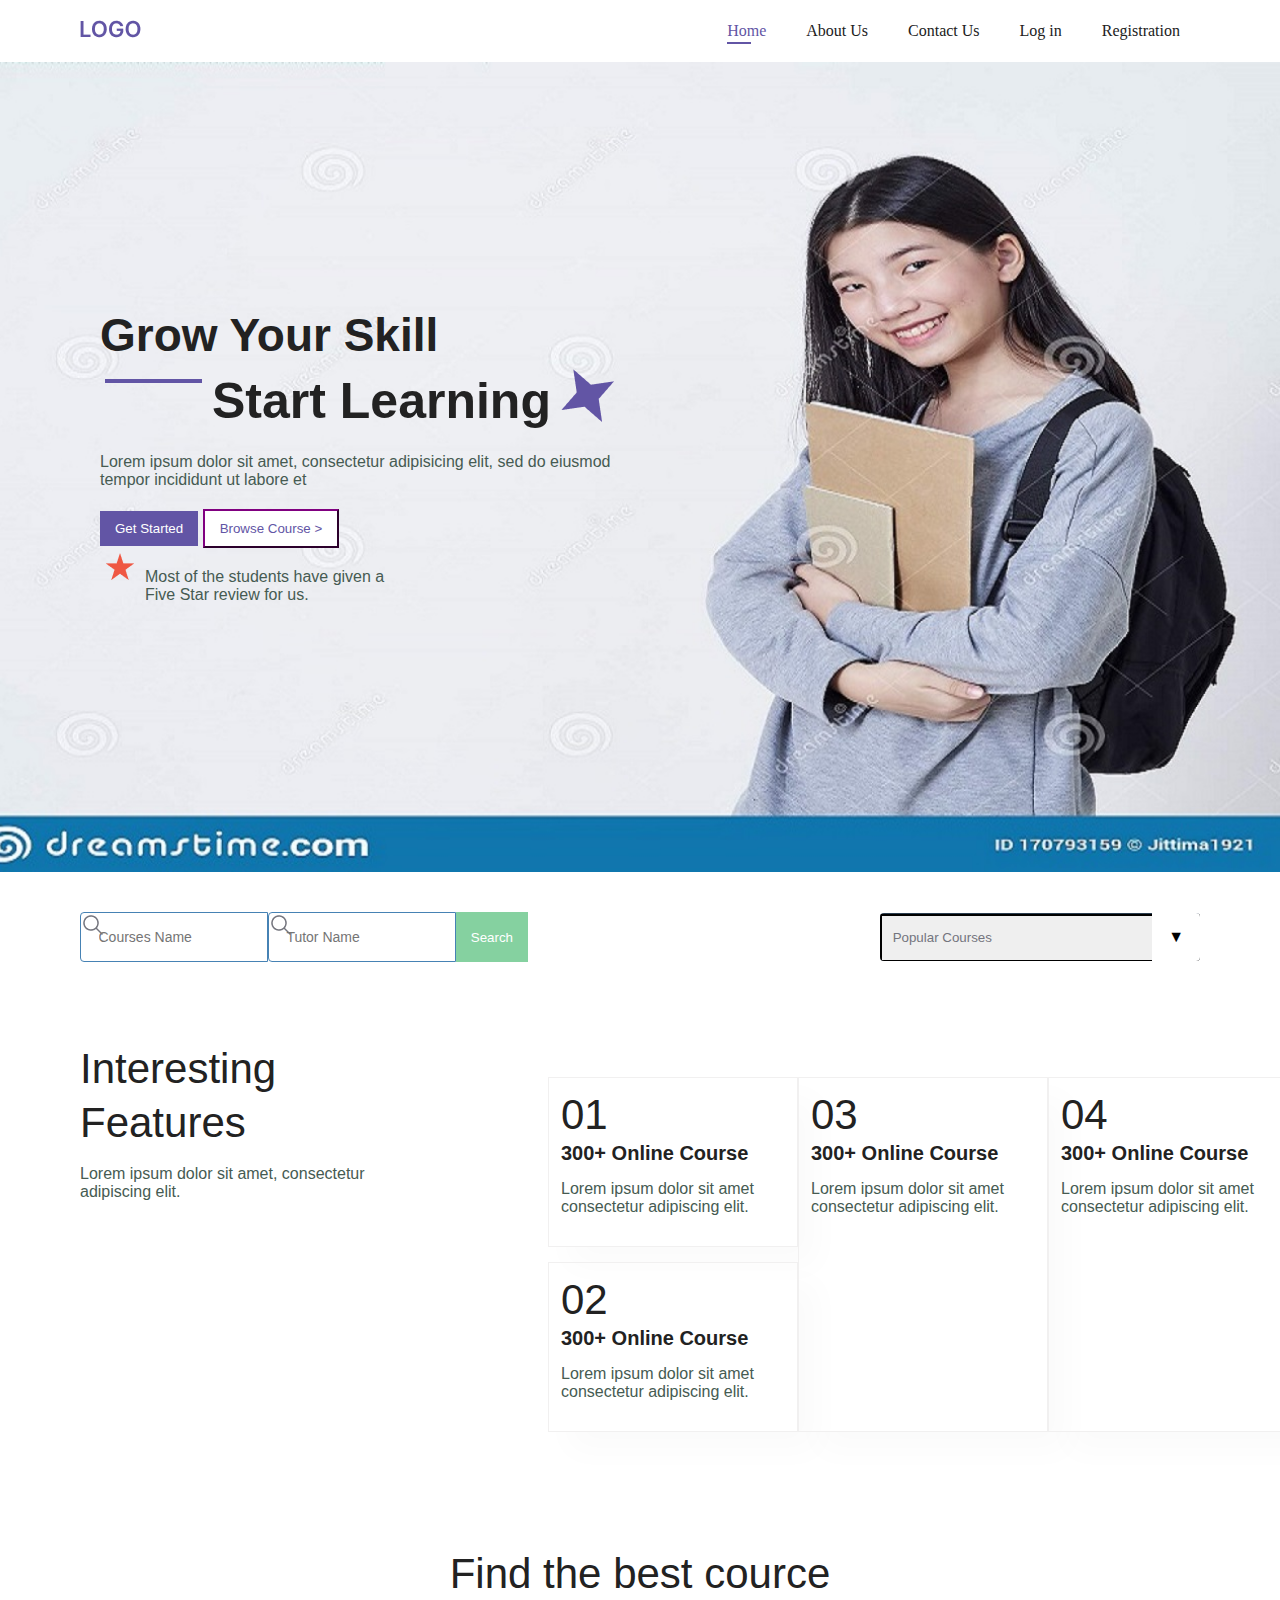
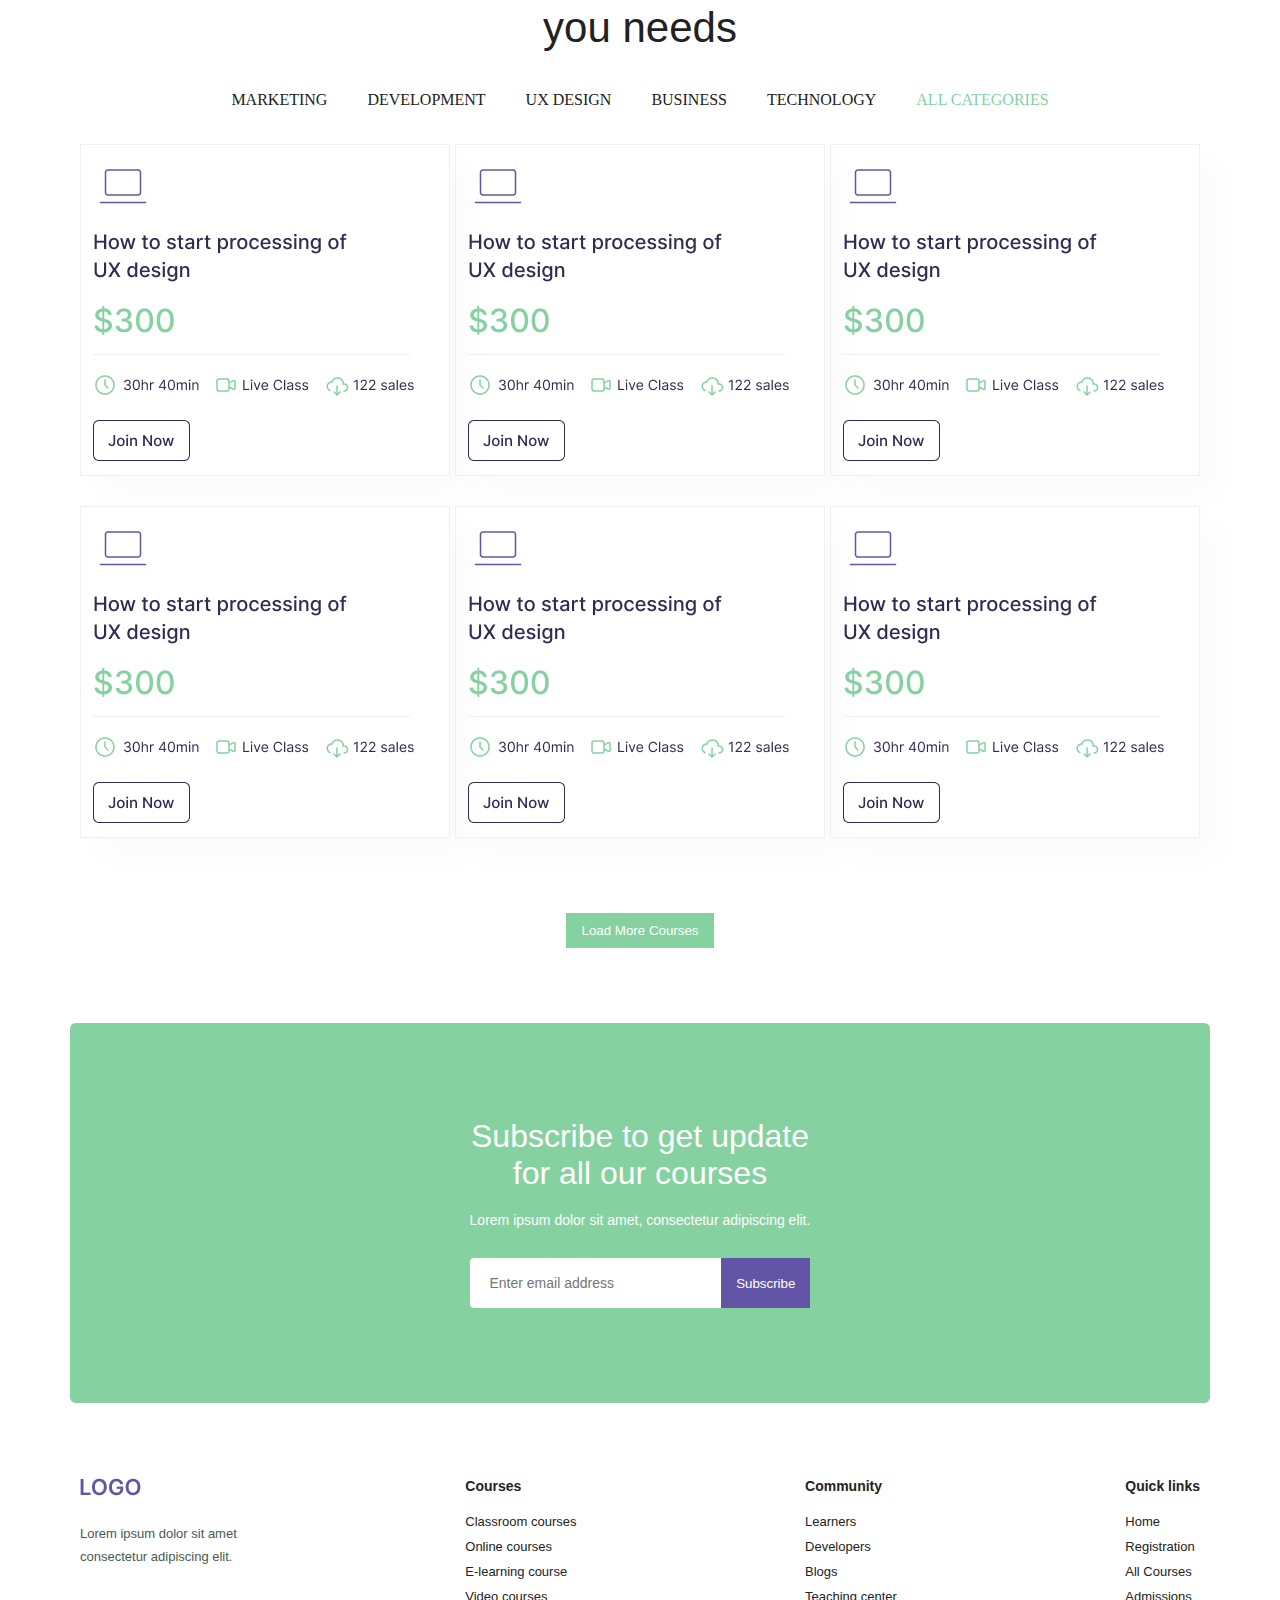
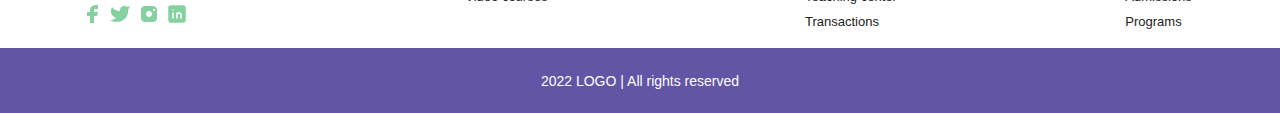
<file: index.html>
<!DOCTYPE html>
<html>
<head>
	<title>Elearning Website</title>
	<link rel="stylesheet" type="text/css" href="style.css">
</head>

<body>
	<section id="header">
		<a href="image/LOGO.png"><img src="image/LOGO.png" class="logo" alt=""></a>
		<div>
			<ul id="navbar">
				<li><a class="active" href="index.html">Home</a></li>
				<li><a href="about.html">About Us</a></li>
				<li><a href="contact.html">Contact Us</a></li>
				<li><a href="login.html">Log in</a></li>
				<li><a href="signup.html">Registration</a></li>
			</ul>
		</div>
	</section>

	<section id="hero">
		<div class="a"><h2>Grow Your Skill</h2></div>
		<div id="container">
			<div><a href="image/rectangle4.png"><img src="image/rectangle4.png" alt=""></a></div>
            <div><h1>Start Learning</h1></div>
            <div><a href="image/starblue.png"><img src="image/starblue.png" alt=""></a></div>
		</div>
		<div id="c">
			<p>Lorem ipsum dolor sit amet, consectetur adipisicing elit, sed do eiusmod tempor incididunt ut labore et</p>
		</div>
		<div class="d">
			<button id="button1">Get Started</button>
		    <button id="button2">Browse Course ></button>
		</div>
		<div id="container">
			<div><a href="image/star.png">
		    <img src="image/star.png" alt="star"></a></div>
		    <div id="x"><p>Most of the students have given a Five Star review for us.</p></div>
		</div>
	</section>

	<section id="third" class="section-p1">
		<div class="form1">
			    <input type="text" placeholder="Courses Name">
			    <input type="text" placeholder="Tutor Name"> 
			    <button id="button3">Search</button>
		</div>
		 <div class="select">
			   <select name="slct" id="slct">
			    	    <option>Popular Courses</option>
                        <option value="1">JavaScript</option>
                        <option value="2">HTML</option>
                        <option value="3">CSS</option>
                </select>
        </div>
	</section>

	<section id="feature1" class="section-p1">
		<div class="feat">
			<h3>Interesting Features</h3>
			<p>Lorem ipsum dolor sit amet, consectetur adipiscing elit.</p>
		</div>
		<div class="tbl">
		   <div> <div class="matrix">
		    	<div class="count"><h3>01</h3></div>
			    <div class="discription">
				    <h4>300+ Online Course</h4>
				    <p>Lorem ipsum dolor sit amet consectetur adipiscing elit.</p>
			    </div>
		    </div>
		    <div class="matrix">
		    	<div class="count">	<h3>02</h3></div>
			    <div class="discription">
				    <h4>300+ Online Course</h4>
				    <p>Lorem ipsum dolor sit amet consectetur adipiscing elit.</p>
			    </div>
		    </div>
		</div>
		<div class="matrix">
		    	<div class="count">	<h3>03</h3></div>
			    <div class="discription">
				    <h4>300+ Online Course</h4>
				    <p>Lorem ipsum dolor sit amet consectetur adipiscing elit.</p>
			    </div>
		    </div>
		    <div class="matrix">
		    	<div class="count">	<h3>04</h3></div>
			    <div class="discription">
				    <h4>300+ Online Course</h4>
				    <p>Lorem ipsum dolor sit amet consectetur adipiscing elit.</p>
			    </div>
		    </div>

		</div>
	</section>

	<section id="courses1" class="section-p1">
		<div class="cc"><h3>Find the best cource</h3></div>
		<div class="cc"><h3>you needs</h3></div>
		<br>
		<br>
		<div>
			<ul id="navbar2" >
				<li><a href="#">MARKETING</a></li>
				<li><a href="#">DEVELOPMENT</a></li>
				<li><a href="#">UX DESIGN</a></li>
				<li><a href="#">BUSINESS</a></li>
				<li><a href="#">TECHNOLOGY</a></li>
				<li><a class="active" href="#">ALL CATEGORIES</a></li>
			</ul>
		</div>
		<div class="pro-container">
			<div class="pro">
				<img src="image/course.png" alt="">
			</div>
			<div class="pro">
				<img src="image/course.png" alt="">
			</div>
			<div class="pro">
				<img src="image/course.png" alt="">
			</div>
			<div class="pro">
				<img src="image/course.png" alt="">
			</div>
			<div class="pro">
				<img src="image/course.png" alt="">
			</div>
			<div class="pro">
				<img src="image/course.png" alt="">
			</div>
		</div>
		<div class="morebtn"><button id="button3">Load More Courses</button></div>
	</section>

	<section id="video">
		
	</section>

	<section id="subscriber">
		<div class="newstext">
			<h4>Subscribe to get update</h4>
             <h4>for all our courses</h4>
             <p>Lorem ipsum dolor sit amet, consectetur adipiscing elit.</p>
             <div class="form">
			    <input type="text" placeholder="Enter email address"> 
			    <button id="button1">Subscribe</button>
			 </div>
		</div>
	</section>

	<footer class="section-p1">
		<div class="col">
			<img class="logo" src="image/LOGO.png" alt="">
			<p>Lorem ipsum dolor sit amet</p>
			<p>consectetur adipiscing elit.</p>
			<div class="icon">
				<img src="image/fb.png" alt="">
				<img src="image/twitter.png" alt="">
				<img src="image/insta.png" alt="">
				<img src="image/linkedin.png" alt="">
			</div>
		</div>
		<div class="col">
			<h4>Courses</h4>
			<a href="#">Classroom courses</a>
			<a href="#">Online courses</a>
			<a href="#">E-learning course</a>
			<a href="#">Video courses</a>
		</div>
		<div class="col">
			<h4>Community</h4>
			<a href="#">Learners</a>
			<a href="#">Developers</a>
			<a href="#">Blogs</a>
			<a href="#">Teaching center</a>
			<a href="#">Transactions</a>
		</div>
		<div class="col">
			<h4>Quick links</h4>
			<a href="#">Home</a>
			<a href="#">Registration</a>
			<a href="#">All Courses</a>
			<a href="#">Admissions</a>
			<a href="#">Programs</a>
		</div>

		<div class="copyright">
			<p>2022 LOGO | All rights reserved</p>
		</div>
	</footer>

	<script type="text/javascript"></script>
</body>
</html>
</file>
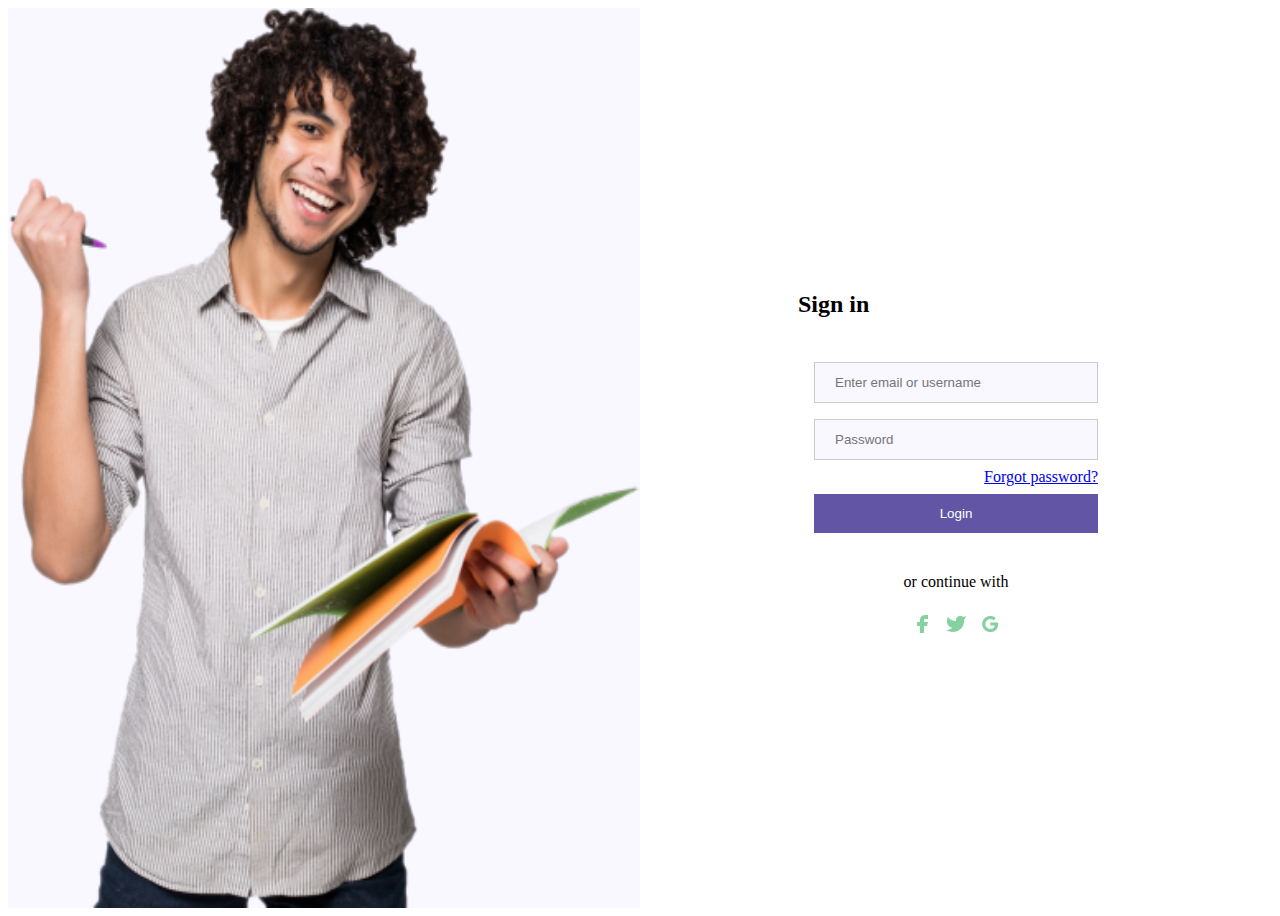
<file: login.html>
<!DOCTYPE html>
<html>
<head>
	<meta charset="utf-8">
	<meta name="viewport" content="width=device-width, initial-scale=1">
	<title>Login Page</title>
	<link rel="stylesheet" type="text/css" href="style2.css">
</head>
<body>
	<section>
		<div class="imgBox">
			<a href="image/hero2.png"><img src="image/hero2.png" alt=""></a>
		</div>
		<div class="contentBox">
			<div class="formBox">
				<h2>Sign in</h2>
				<!-- Forms -->
                    <form>
        	           <div class="container1">
                            <input type="text" placeholder="Enter email or username" name="uname" required>
                            <input type="password" placeholder="Password" name="psw" required>
        	            <div class="c">
        	            	<a href="#">Forgot password?</a>
        	            </div>
        	                <input type="button" class="button" value="Login">
        	           </div>
        	            <div class="center">
        	            	<p>or continue with</p>
        	            </div>
        	            <div class="container3">
        	            	<div><a href="image/fb.png"><img src="image/fb.png" alt=""></a></div>
        	            	<div><a href="image/twitter.png"><img src="image/twitter.png" alt=""></a></div>
        	            	<div><a href="image/google.png"><img src="image/google.png" alt=""></a></div>
        	            </div>

            <div>
						
					</div>

				</form>
			</div>
			
		</div>
	</section>
</body>
</html>
</file>
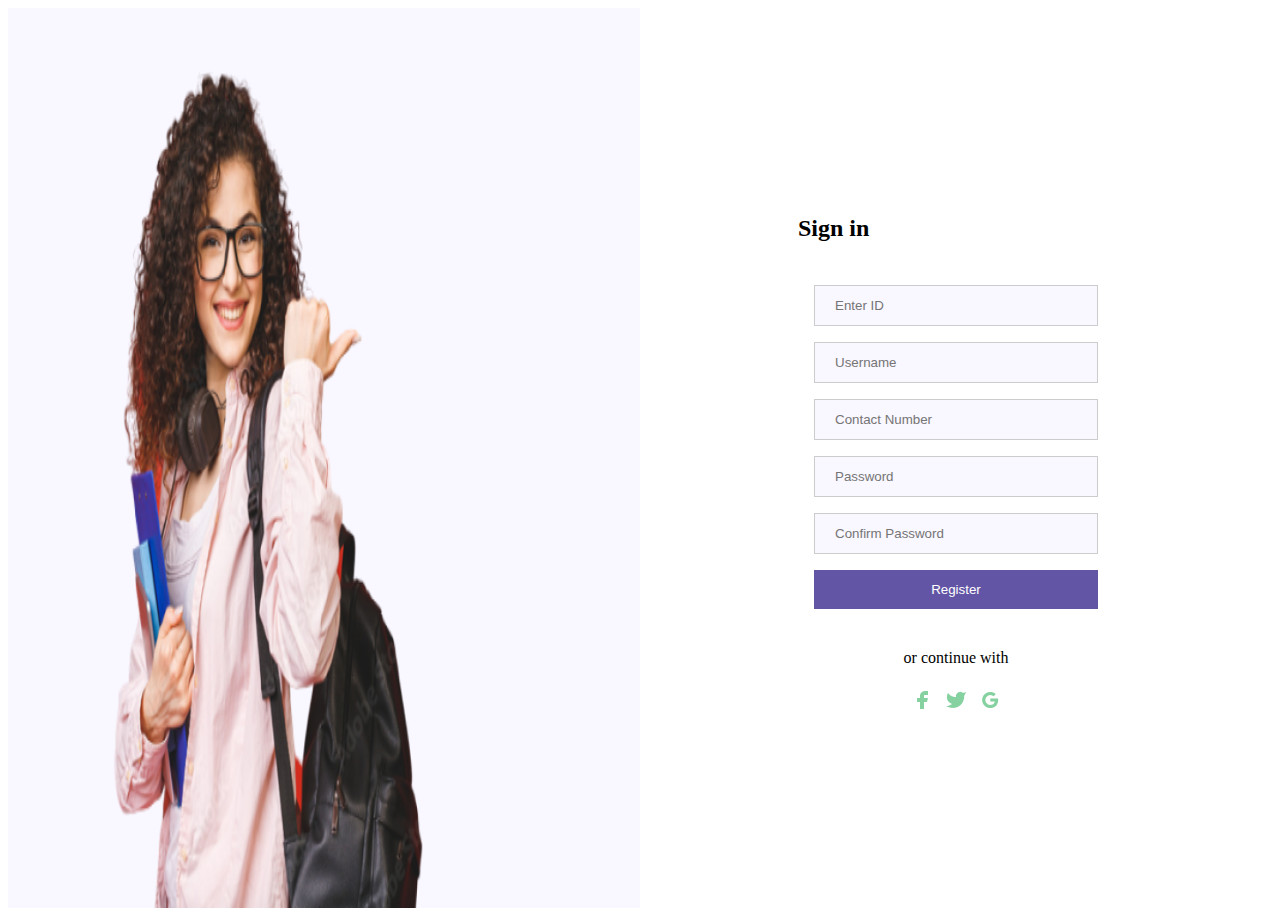
<file: signup.html>
<!DOCTYPE html>
<html>
<head>
	<meta charset="utf-8">
	<meta name="viewport" content="width=device-width, initial-scale=1">
	<title>Login Page</title>
	<link rel="stylesheet" type="text/css" href="style3.css">
</head>
<body>
	<section>
		<div class="imgBox">
			<a href="image/hero3.png"><img src="image/hero3.png" alt=""></a>
		</div>
		<div class="contentBox">
			<div class="formBox">
				<h2>Sign in</h2>
				<!-- Forms -->
                    <form>
        	           <div class="container1">
                            <input type="text" placeholder="Enter ID" name="email" required>
                            <input type="text" placeholder="Username" name="user" required>
                            <input type="text" placeholder="Contact Number" name="number" required>
                            <input type="password" placeholder="Password" name="psw" required>
                            <input type="password" placeholder="Confirm Password" name="cpass" required>
        	                <input type="button" class="button" value="Register">
        	           </div>
        	            <div class="center">
        	            	<p>or continue with</p>
        	            </div>
        	            <div class="container3">
        	            	<div><a href="image/fb.png"><img src="image/fb.png" alt=""></a></div>
        	            	<div><a href="image/twitter.png"><img src="image/twitter.png" alt=""></a></div>
        	            	<div><a href="image/google.png"><img src="image/google.png" alt=""></a></div>
        	            </div>

            <div>
						
					</div>

				</form>
			</div>
			
		</div>
	</section>
</body>
</html>
</file>
<file: style.css>
* {
	margin: 0;
	padding: 0;
	box-sizing: border-box;
	font-family: 'Spartan', sans-serif;
}

h1 {
	font-size: 50px;
	line-height: 64px;
	color: #222;
}

h2 {
	font-size: 46px;
	line-height: 58px;
	color: #222;
}

h3 {
	font-size: 42px;
	line-height: 54px;
	color: #222;
	font-weight: normal;
}

h4 {
	font-size: 20px;
	color: #222;
}

h6 {
	font-weight: 700;
	font-size: 12px;
}

p {
	font-size: 16px;
	color: #465b52;
	margin: 15px 0 20px 0;
}

.section-p1 {
	padding: 40px 80px;
}

.section-m1 {
	margin: 40px 0;
}

#button1{
	background-color:#6255A5;
	color: #fff;
	padding: 10px 15px;
	border: none;
}

#button2{
	background-color:#fff;
	color: #6255A5;
	padding: 10px 15px;
	border-color: purple;
}

#button3{
	background-color:#fff;
	color: #85D1A0;
	padding: 10px 15px;
	border-color: purple;
}

#button3{
	background-color:#85D1A0;
	color: #fff;
	padding: 10px 15px;
	border: none;
}


body {
	width: 100%;
}

#header {
	display: flex;
	align-items: center;
	justify-content: space-between;
	padding: 20px 80px;
	background: #FFFFFF;
	box-shadow: 0 5px 15px rgba(0, 0, 0, 0.06);
}

#navbar {
	display: flex;
	align-items: center;
	justify-content: center;
}

#navbar li{
	list-style: none;
	padding: 0 20px;
	position: relative;
}

#navbar li a{
	text-decoration: none;
	font-family: Inter;
	font-style: normal;
	font-size: 16px;
	font-weight: 500;
	color: #212121;
	transition: 0.3s ease;
}

#navbar li a:hover,
#navbar li a.active{
	color: #6255A5;

}

#navbar li a.active::after,
#navbar li a.hover::after{
	content: "";
	width: 30%;
	height: 2px;
	background: #6255A5;
	position: absolute;
	bottom: -4px;
	left:  20px; 
}

/* Home Page */
#hero{
	background-image: url("image/hero.jpg");
	height: 90vh;
	width: 100%;
	background-size: cover;
	background-position: top 25% right 0;
	padding: 0 100px;
	display: flex;
	flex-direction: column;
	align-items: flex-start;
	justify-content: center;
}

#container {
  display: flex;                  /* establish flex container */
  flex-direction: row;            /* default value; can be omitted */
  flex-wrap: nowrap;              /* default value; can be omitted */
  justify-content: space-between; /* switched from default (flex-start, see below) */
}
#container > div {
  padding: 5px;
}

#hero #c{
	width: 550px;
}

#hero #x{
	width: 250px;
}
#third .form1{
	display: flex;
	width: 40%;
}
#third{
	display: flex;
	justify-content: space-between;
	flex-wrap: wrap;
	align-items: center;
}

#third input{
	height: 3.125rem;
	padding: 0 1.25em;
	font-size: 14px;
	width: 100%;
	border: 1px solid steelblue;
	background-image: url("image/search.png");
	background-repeat: no-repeat;
	border-radius: 4px;
	outline: none;
	border-top-right-radius: 0;
	border-bottom-right-radius: 0;
}
#third button{
	white-space: nowrap;
	border-top-left-radius: 0;
	border-bottom-left-radius: 0;
}

#third .dropdown{
	display: flex;
	width: 40%;
	border-style: ridge;
	height: 3.125rem;
	padding: 0 1.25em;
	font-size: 14px;
	border: 1px solid steelblue;
	border-radius: 4px;
}
#third select{
        background-image: url(image/eye.png);
        background-repeat: no-repeat;
        background-image: none;
        border: 2px solid black;
}
     
#third .select {
        position: relative;
        display: block;
        width: 20em;
        height: 3em;
        line-height: 3;
        background: #2C3E50;
        overflow: hidden;
        border-radius: .25em;
}
     
#third select {
        width: 100%;
        height: 100%;
        margin: 0;
        padding: 0 0 0 .5em;
        color: #74757E;
        cursor: pointer;
}
#third .select::after {
        content: '\25BC';
        border-color: black;
        position: absolute;
        top: 0;
        right: 0;
        bottom: 0;
        padding: 0 1em;
        background: #fff;
        pointer-events: none;
}
#feature1{
	display: flex;
	justify-content: space-between;
}

#feature1 .feat{
	position: relative;
	width: 30%;
	height: 70%;
}

#feature1 .tbl{
	width: 60%;
	height: 70%;
	display: flex;
	padding: 20px;
}

#feature1 .tbl .matrix{
	width: 23%;
	min-width: 250px;
	padding: 10px 12px;
	border: 1px solid #F1F0F0;
	cursor: pointer;
	box-shadow: 20px 20px 30px rgba(0, 0, 0, 0.02);
	margin: 15px 0;
	transition: 0.2s ease;
}
     
#courses1 .pro-container{
	display: flex;
	justify-content: space-between;
	padding-top: 20px;
	flex-wrap: wrap;
}

#courses1 .cc{
	text-align: center;
}

#navbar2 {
	display: flex;
	align-items: center;
	justify-content: center;
}

#navbar2 li{
	list-style: none;
	padding: 0 20px;
	position: relative;
}

#navbar2 li a{
	text-decoration: none;
	font-family: Inter;
	font-style: normal;
	font-size: 16px;
	font-weight: 500;
	color: #212121;
	transition: 0.3s ease;
}

#navbar2 li a:hover,
#navbar2 li a.active{
	color: #85D1A0;
}

#courses1 .pro{
	width: 33%;
	min-width: 350px;
	padding: 10px 12px;
	border: 1px solid #F1F0F0;
	cursor: pointer;
	box-shadow: 20px 20px 30px rgba(0, 0, 0, 0.02);
	margin: 15px 0;
	transition: 0.2s ease;
}

#courses1 .pro:hover{
	background: #6255A5;
}

#courses1 .morebtn{
	text-align: center;
	margin-top: 60px;
}

#subscriber{
	display: flex;
	justify-content: center;
	flex-wrap: wrap;
	align-items: center;
	background-image: url("image/subscribebk.png");
	background-repeat: no-repeat;
	background-position: center;
	width: 100%;
	height: 50vh;
}

#subscriber h4{
	font-size: 32px;
	font-weight: 400;
	color: #fff;
	text-align: center;
}

#subscriber .form{
    display: flex;
}

#subscriber p{
	margin-top: 20px;
	margin-bottom: 30px;
	color: #fff;
	font-size: 14px;
}

#subscriber input{
	height: 3.125rem;
	padding: 0 1.35em;
	font-size: 14px;
	width: 100%;
	border: 1px solid transparent;
	border-radius: 4px;
	outline: none;
	border-top-right-radius: 0;
	border-bottom-right-radius: 0;
}

#subscriber button{
	border-top-left-radius: 0;
	border-bottom-left-radius: 0;
}

footer{
	display: flex;
	flex-wrap: wrap;
	justify-content: space-between;
}

footer .col{
	display: flex;
	flex-direction: column;
	align-items: flex-start;
	margin-bottom: 20px;
}

footer .logo{
	margin-bottom: 30px;
}

footer h4{
	font-size: 14px;
	padding-bottom: 20px;
}
footer p{
	font-size: 13px;
	margin: 0 0 8px 0;
}

footer a{
	font-size: 13px;
	text-decoration: none;
	color: #222;
	margin-bottom: 10px;
}

footer .icon{
	margin-top: 30px;
}

footer .copyright{
	width: 100%;
	text-align: center;
	background-color: #6255A5;
	position: absolute;
    height: 65px;
    left: 0;
    margin-top: 170px;
}

footer .copyright p{
	color: #fff;
	text-align: center;
	font-size: 14px;
	padding: 25px;
}
</file>
<file: style2.css>
section{
	position: relative;
	width: 100%;
	height: 100vh;
	display: flex;
}

section .imgBox{
	position: relative;
	width: 50%;
	height: 100%;
	background-color: #F9F7FF;
}

section .imgBox img{
	position: absolute;
	top: 0;
	left: 0;
	width: 100%;
	height: 100%;

}

.container {
  display: flex;                  /* establish flex container */
  flex-direction: row;            /* default value; can be omitted */
  flex-wrap: nowrap;              /* default value; can be omitted */
  justify-content: space-between; /* switched from default (flex-start, see below) */
}

.container3{
	display: flex;                  /* establish flex container */
    flex-direction: row;            /* default value; can be omitted */
    flex-wrap: nowrap;              /* default value; can be omitted */
    justify-content: center;
}

.container3 > div{
	margin: 5px;
}

.center{
	text-align: center;
}

section .contentBox{
	display: flex;
	justify-content: center;
	align-items: center;
	width: 50%;
	height: 100%;
}

section .contentBox .formBox{
	width: 50%;
}

.button {
        background-color: #6255A5;
        color: white;
        padding: 12px 20px;
        margin: 8px 0;
        border: none;
        cursor: pointer;
        width: 100%;
}
.container1 {
        padding: 16px;
}
input[type=text],
    input[type=password] {
        width: 100%;
        padding: 12px 20px;
        margin: 8px 0;
        display: inline-block;
        border: 1px solid #ccc;
        box-sizing: border-box;
        background-color: #F9F7FF;
}

.c{
	text-align: right;
}
</file>
<file: style3.css>
section{
	position: relative;
	width: 100%;
	height: 100vh;
	display: flex;
}

section .imgBox{
	position: relative;
	width: 50%;
	height: 100%;
	background-color: #F9F7FF;
}

section .imgBox img{
	position: absolute;
	top: 0;
	left: 0;
	width: 100%;
	height: 100%;

}

.container {
  display: flex;                  /* establish flex container */
  flex-direction: row;            /* default value; can be omitted */
  flex-wrap: nowrap;              /* default value; can be omitted */
  justify-content: space-between; /* switched from default (flex-start, see below) */
}

.container3{
	display: flex;                  /* establish flex container */
    flex-direction: row;            /* default value; can be omitted */
    flex-wrap: nowrap;              /* default value; can be omitted */
    justify-content: center;
}

.container3 > div{
	margin: 5px;
}

.center{
	text-align: center;
}

section .contentBox{
	display: flex;
	justify-content: center;
	align-items: center;
	width: 50%;
	height: 100%;
}

section .contentBox .formBox{
	width: 50%;
}

.button {
        background-color: #6255A5;
        color: white;
        padding: 12px 20px;
        margin: 8px 0;
        border: none;
        cursor: pointer;
        width: 100%;
}
.container1 {
        padding: 16px;
}
input[type=text],
    input[type=password] {
        width: 100%;
        padding: 12px 20px;
        margin: 8px 0;
        display: inline-block;
        border: 1px solid #ccc;
        box-sizing: border-box;
        background-color: #F9F7FF;
}
</file>
